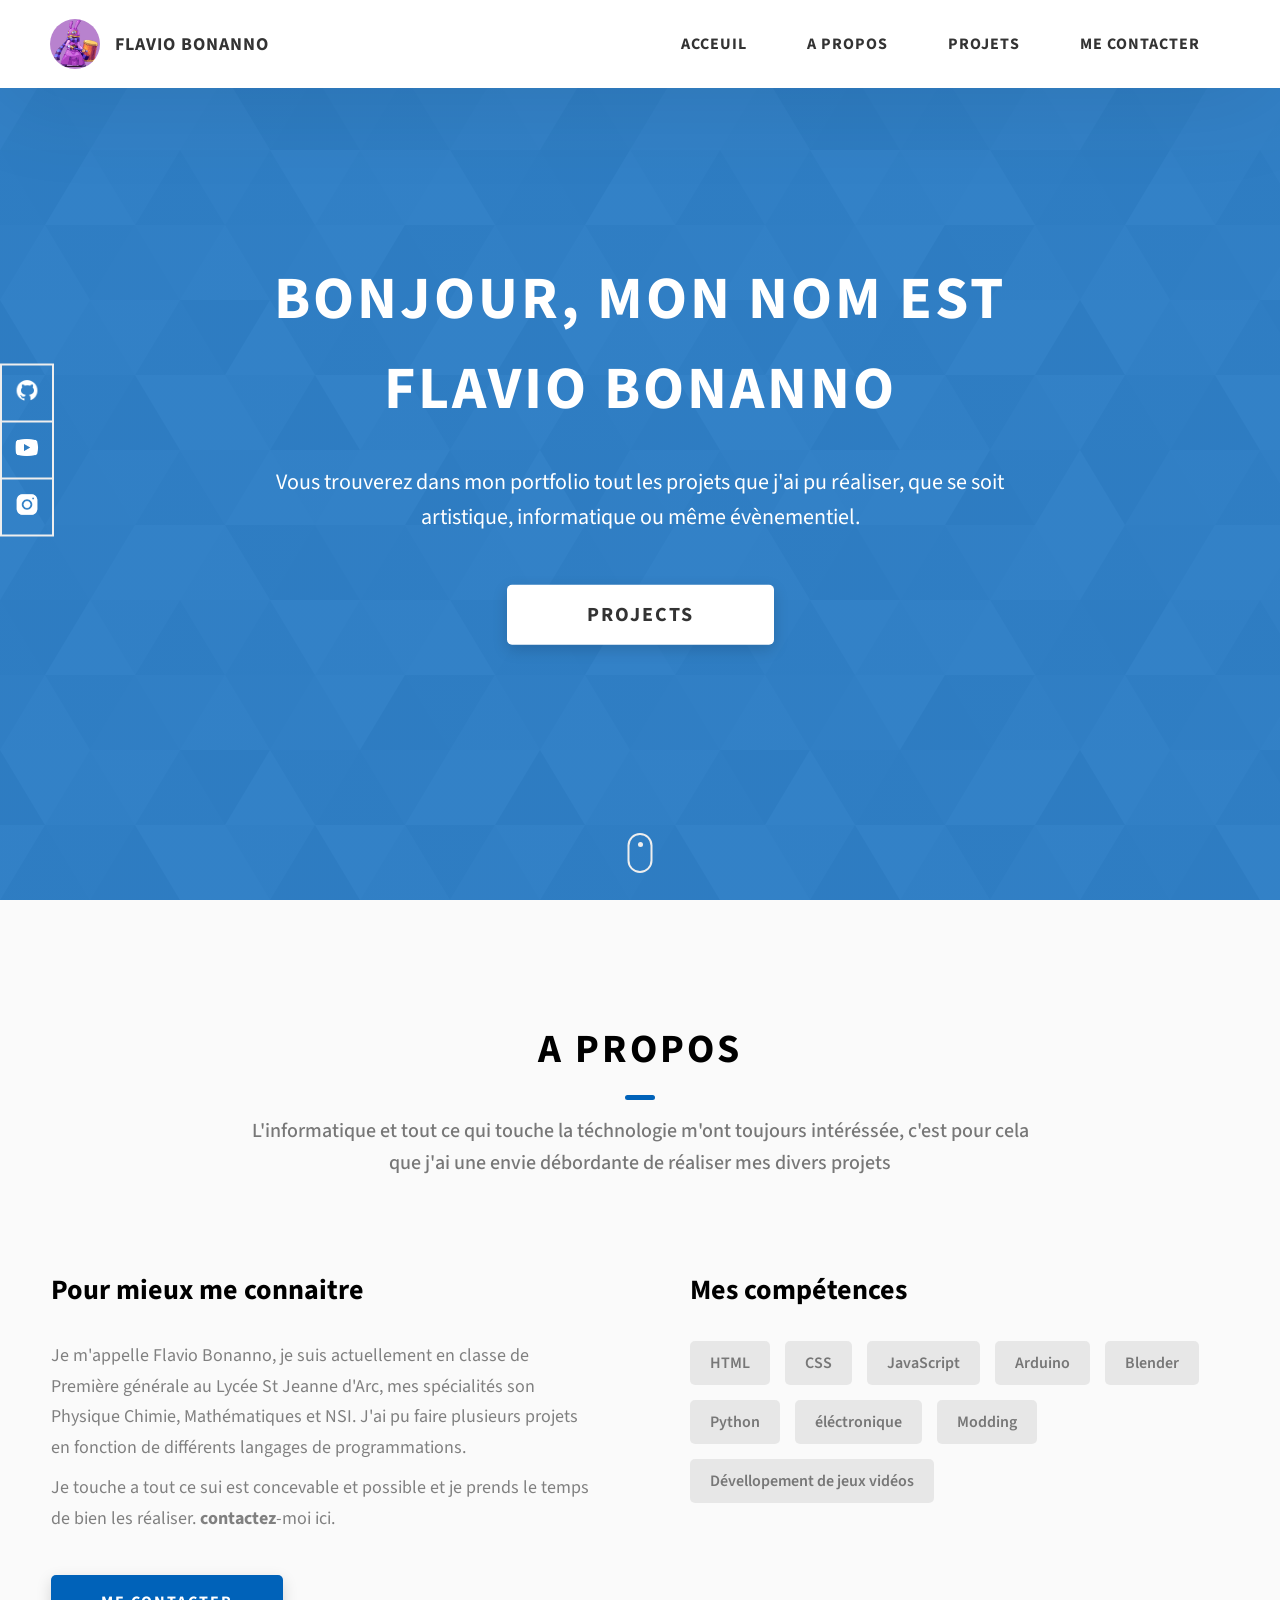
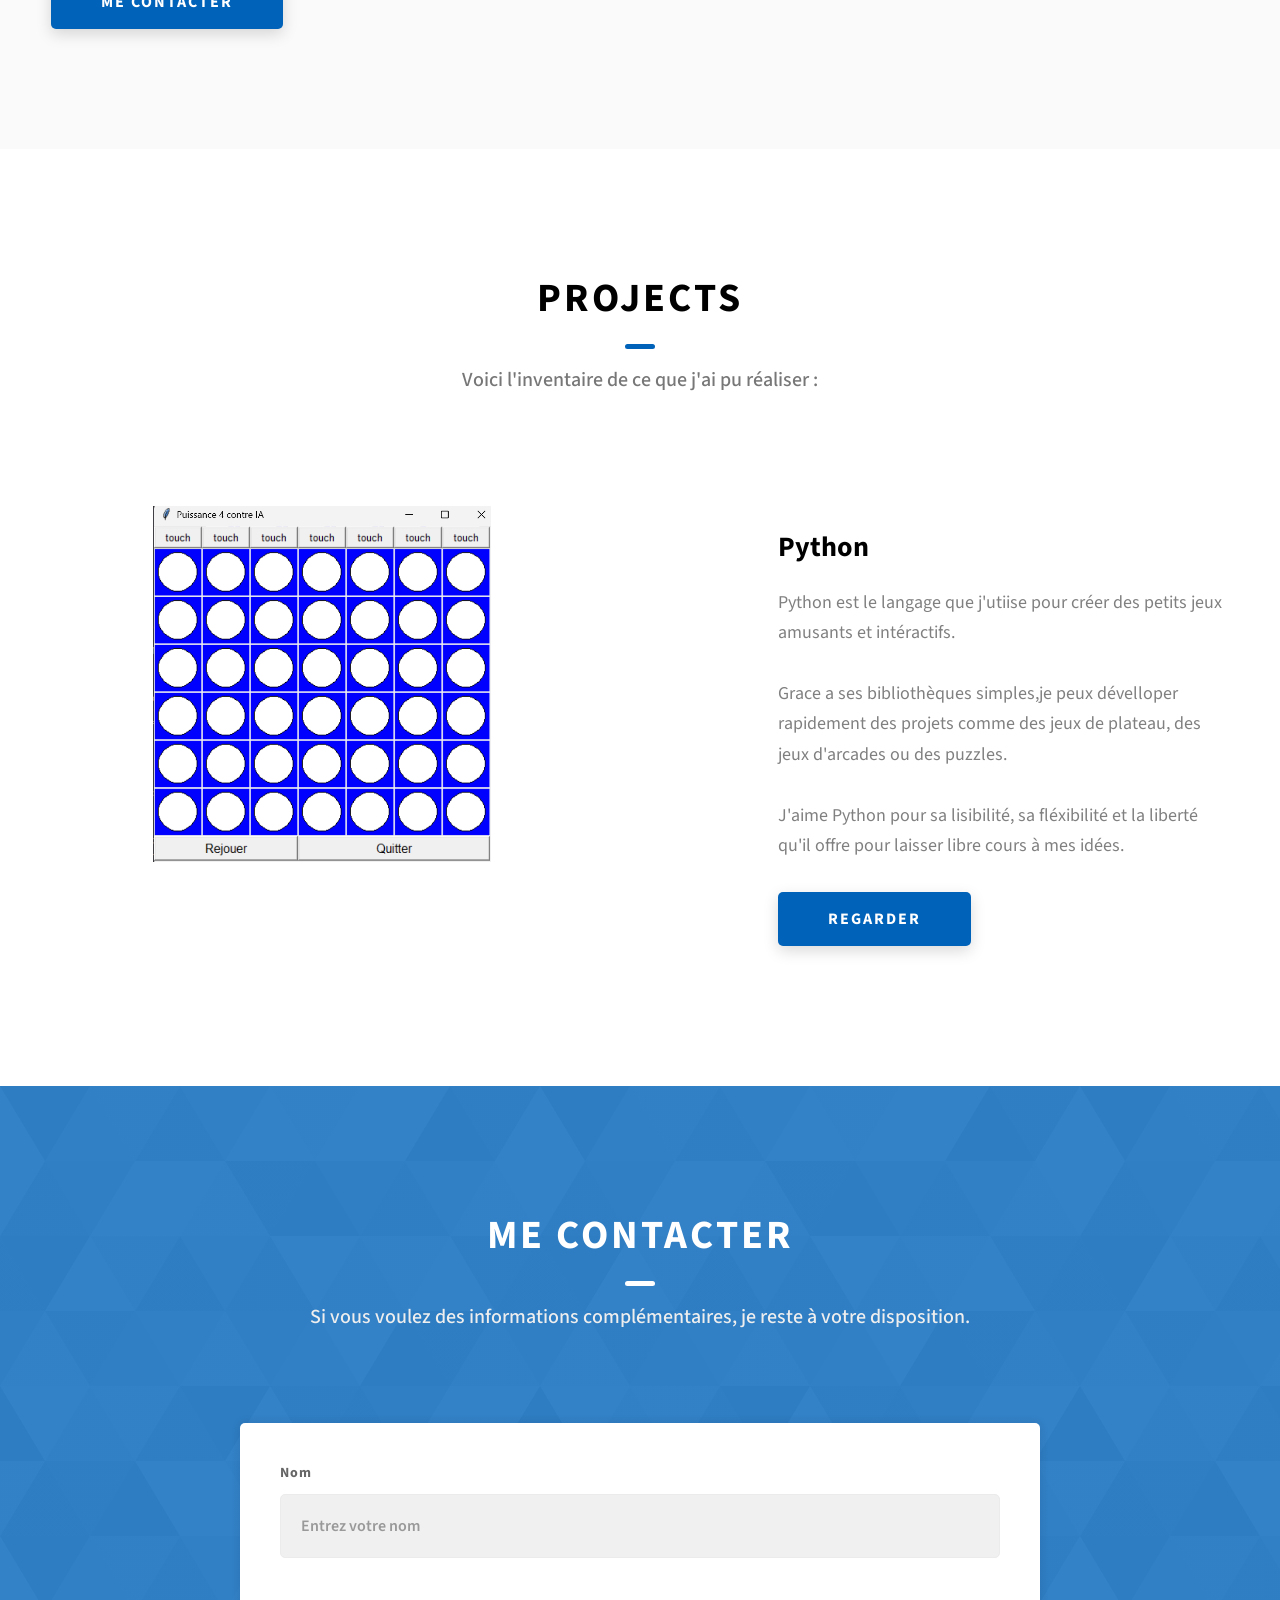
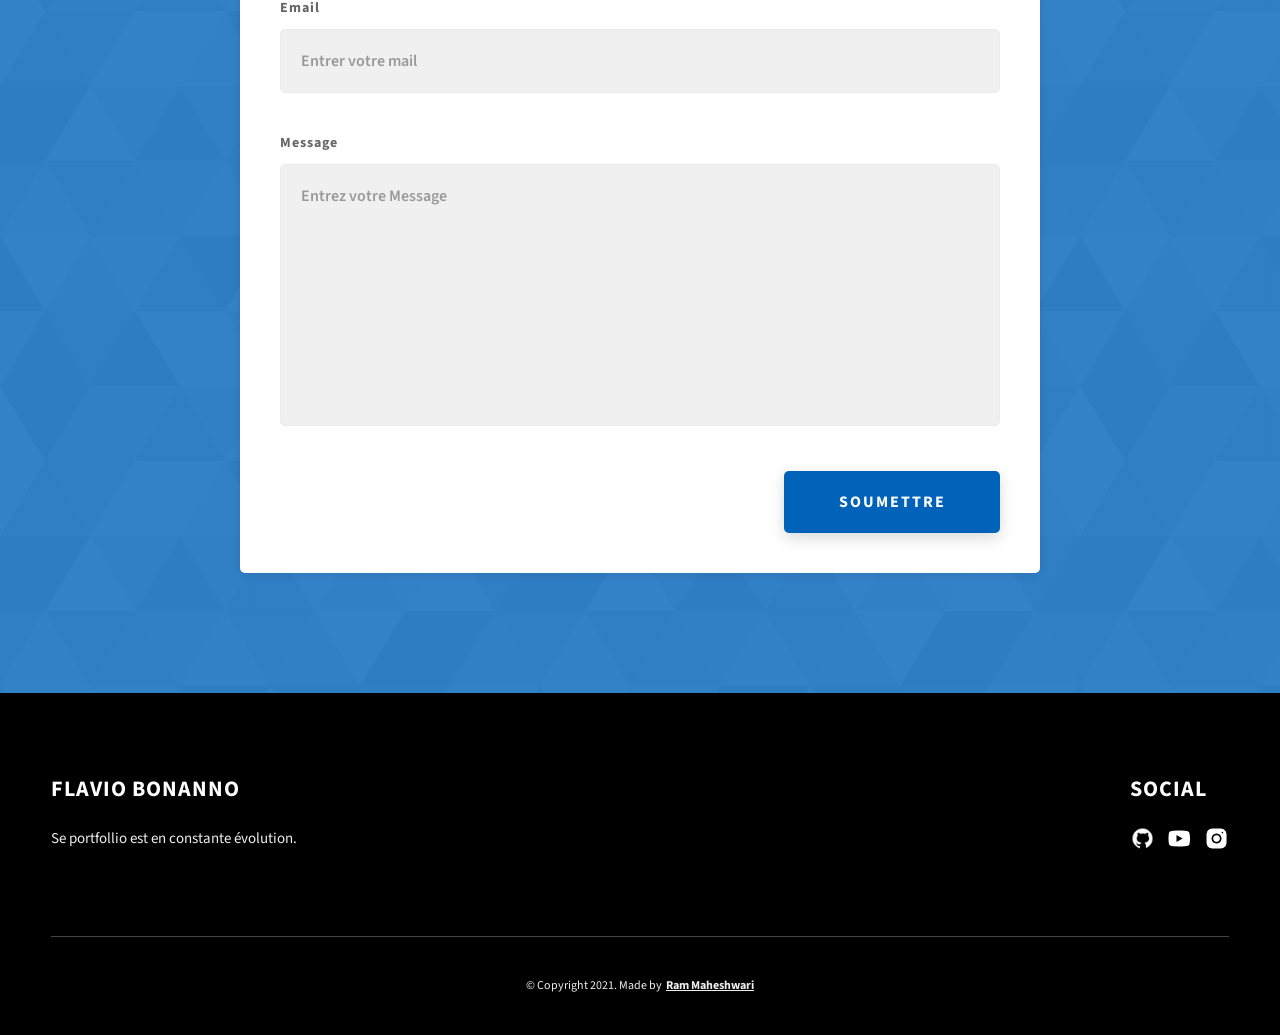
<file: index.html>
<!DOCTYPE html>
<html lang="en">
  <head>
    <meta charset="UTF-8" />
    <meta name="viewport" content="width=device-width, initial-scale=1.0" />
    <meta http-equiv="X-UA-Compatible" content="ie=edge" />
    <title>Portfolio FB</title>
    <meta name="description" content="Portfolio Template for Developer" />

    <link rel="stylesheet" href="css/style.css" />

    <link rel="preconnect" href="https://fonts.googleapis.com" />
    <link rel="preconnect" href="https://fonts.gstatic.com" crossorigin />
    <link
      href="https://fonts.googleapis.com/css2?family=Source+Sans+Pro:wght@400;600;700;900&display=swap"
      rel="stylesheet"
    />
  </head>
  <body>
    <header class="header">
      <div class="header__content">
        <div class="header__logo-container">
          <div class="header__logo-img-cont">
            <img
              src="./assets/png/john-doe.jpg"
              alt="Ram Maheshwari Logo Image"
              class="header__logo-img"
            />
          </div>
          <span class="header__logo-sub">Flavio Bonanno</span>
        </div>
        <div class="header__main">
          <ul class="header__links">
            <li class="header__link-wrapper">
              <a href="./index.html" class="header__link"> Acceuil </a>
            </li>
            <li class="header__link-wrapper">
              <a href="./index.html#about" class="header__link">A propos </a>
            </li>
            <li class="header__link-wrapper">
              <a href="./index.html#projects" class="header__link">
                projets
              </a>
            </li>
            <li class="header__link-wrapper">
              <a href="./index.html#contact" class="header__link"> Me contacter </a>
            </li>
          </ul>
          <div class="header__main-ham-menu-cont">
            <img
              src="./assets/svg/ham-menu.svg"
              alt="hamburger menu"
              class="header__main-ham-menu"
            />
            <img
              src="./assets/svg/ham-menu-close.svg"
              alt="hamburger menu close"
              class="header__main-ham-menu-close d-none"
            />
          </div>
        </div>
      </div>
      <div class="header__sm-menu">
        <div class="header__sm-menu-content">
          <ul class="header__sm-menu-links">
            <li class="header__sm-menu-link">
              <a href="./index.html"> Acceuil </a>
            </li>

            <li class="header__sm-menu-link">
              <a href="./index.html#about"> A propos </a>
            </li>

            <li class="header__sm-menu-link">
              <a href="./index.html#projects"> Projets </a>
            </li>

            <li class="header__sm-menu-link">
              <a href="./index.html#contact"> Me contacter </a>
            </li>
          </ul>
        </div>
      </div>
    </header>
    <section class="home-hero">
      <div class="home-hero__content">
        <h1 class="heading-primary">Bonjour, Mon nom est Flavio Bonanno</h1>
        <div class="home-hero__info">
          <p class="text-primary">
            Vous trouverez dans mon portfolio tout les projets que j'ai pu réaliser, 
			que se soit artistique, informatique ou même évènementiel.
          </p>
        </div>
        <div class="home-hero__cta">
          <a href="./index.html#projects" class="btn btn--bg">Projects</a>
        </div>
      </div>
      <div class="home-hero__socials">
        <div class="home-hero__social">
          <a href="https://github.com/bonannoflavio3-wq" class="home-hero__social-icon-link" target="_blank">
            <img
              src="./assets/png/github-ico.png"
              alt="icon"
              class="home-hero__social-icon"
            />
          </a>
        </div>
        
        <div class="home-hero__social">
          <a href="https://www.youtube.com/@Fayordam" class="home-hero__social-icon-link" target="_blank">
            <img
              src="./assets/png/yt-ico.png"
              alt="icon"
              class="home-hero__social-icon"
            />
          </a>
        </div>
        <div class="home-hero__social">
          <a
            href="https://www.instagram.com/fayordam/"
            class="home-hero__social-icon-link home-hero__social-icon-link--bd-none"
			target="_blank"
          >
            <img
              src="./assets/png/insta-ico.png"
              alt="icon"
              class="home-hero__social-icon"
            />
          </a>
        </div>
      </div>
      <div class="home-hero__mouse-scroll-cont">
        <div class="mouse"></div>
      </div>
    </section>
    <section id="about" class="about sec-pad">
      <div class="main-container">
        <h2 class="heading heading-sec heading-sec__mb-med">
          <span class="heading-sec__main">A propos</span>
          <span class="heading-sec__sub">
            L'informatique et tout ce qui touche la téchnologie m'ont 
            toujours intéréssée, c'est pour cela que j'ai une envie débordante de 
            réaliser mes divers projets 
          </span>
        </h2>
        <div class="about__content">
          <div class="about__content-main">
            <h3 class="about__content-title">Pour mieux me connaitre</h3>
            <div class="about__content-details">
              <p class="about__content-details-para">
                Je m'appelle Flavio Bonanno, je suis actuellement en classe de 
				Première générale au Lycée St Jeanne d'Arc,
				mes spécialités son Physique Chimie, Mathématiques et NSI. 
				J'ai pu faire plusieurs projets en fonction de différents langages de programmations. 
              </p>
              <p class="about__content-details-para">
                Je touche a tout ce sui est concevable et possible et 
				je prends le temps de bien les réaliser.
                <strong>contactez</strong>-moi ici.
              </p>
            </div>
            <a href="./index.html#contact" class="btn btn--med btn--theme dynamicBgClr"
              >Me contacter</a
            >
          </div>
          <div class="about__content-skills">
            <h3 class="about__content-title">Mes compétences</h3>
            <div class="skills">
              <div class="skills__skill">HTML</div>
              <div class="skills__skill">CSS</div>
              <div class="skills__skill">JavaScript</div>
              <div class="skills__skill">Arduino</div>
              <div class="skills__skill">Blender</div>
              <div class="skills__skill">Python</div>
              <div class="skills__skill">éléctronique</div>
              <div class="skills__skill">Modding</div>
              <div class="skills__skill">Dévellopement de jeux vidéos</div>
            </div>
          </div>
        </div>
      </div>
    </section>
    <section id="projects" class="projects sec-pad">
      <div class="main-container">
        <h2 class="heading heading-sec heading-sec__mb-bg">
          <span class="heading-sec__main">Projects</span>
          <span class="heading-sec__sub">
            Voici l'inventaire de ce que j'ai pu réaliser :
          </span>
        </h2>

        <div class="projects__content">
          <div class="projects__row">
            <div class="projects__row-img-cont">
              <img
                src="./assets/png/Morpion.png"
                alt="Software Screenshot"
                class="projects__row-img"
                loading="lazy"
              />
            </div>
            <div class="projects__row-content">
              <h3 class="projects__row-content-title">Python</h3>
              <p class="projects__row-content-desc">
                Python est le langage que j'utiise pour créer 
				des petits jeux amusants et intéractifs.
			  </p>
			  <p class="projects__row-content-desc">

				Grace a ses bibliothèques simples,je peux dévelloper rapidement 
				des projets comme des jeux de plateau, des jeux d'arcades ou des puzzles.
			  </p>
			  <p class="projects__row-content-desc">
				J'aime Python pour sa lisibilité, 
				sa fléxibilité et la liberté qu'il offre pour laisser libre cours à mes idées.
              </p>
              <a
                href="./project-1.html"
                class="btn btn--med btn--theme dynamicBgClr"
                target="_blank"
                >Regarder</a
              >
            </div>
          </div>
          <!--<div class="projects__row">
            <div class="projects__row-img-cont">
              <img
                src="./assets/png/V22.png"
                alt="Software Screenshot"
                class="projects__row-img"
                loading="lazy"
              />
            </div>
            <div class="projects__row-content">
              <h3 class="projects__row-content-title">Blender</h3>
              <p class="projects__row-content-desc">
                Blender est un logiciel 3D que j'utilise pour donner 
				vie a mes idées et créer des univers immesrsifs
				
				Avec Blender, je modélise anime et rends des scenes en 3D,
				que se soit pour des jeux, des vidéos ou des projets personnels.
				
				C'est un outil complet, gratuit et puissant qui me permet 
				d'explorer toute ma créativité.
				
              </p>
              <a
                href="./project-2.html"
                class="btn btn--med btn--theme dynamicBgClr"
                target="_blank"
                >Regarder</a
              >
            </div>
          </div>
          <div class="projects__row">
            <div class="projects__row-img-cont">
              <img
                src="./assets/png/NSI.png"
                alt="Software Screenshot"
                class="projects__row-img"
                loading="lazy"
              />
            </div>
            <div class="projects__row-content">
              <h3 class="projects__row-content-title">HTML,CSS,JavaScript</h3>
              <p class="projects__row-content-desc">
                J'utilise HTML,CSS et Javascript pour créer des sites web 
				modernes, responsives et interactifs.
				
				HTML stucture le contenu, CSS gère le design et la mise en page 
				, et JavaScript ajoute du dynamisme et des interactions.
				
				Ces technologies me permettent de donner vie à mes idées et de proposer 
				des experiences utilisateur fluides et agréables.
              </p>
              <a
                href="./project-3.html"
                class="btn btn--med btn--theme dynamicBgClr"
                target="_blank"
                >Regarder</a
              >
            </div>
          </div>
		  <div class="projects__row">
            <div class="projects__row-img-cont">
              <img
                src="./assets/png/I2C.jpg"
                alt="Software Screenshot"
                class="projects__row-img"
                loading="lazy"
              />
            </div>
            <div class="projects__row-content">
              <h3 class="projects__row-content-title">Projets Arduino</h3>
              <p class="projects__row-content-desc">
                Arduino est sans doute mon software de coeur, en effet la téchnologie de notre boitier numérique est
                enfin liée à nos appareils informatiques du quotidien, ce qui le rend unique et très sympa à utiliser.
              </p>
              <a
                href="./project-4.html"
                class="btn btn--med btn--theme dynamicBgClr"
                target="_blank"
                >Regarder</a
              >
            </div>
          </div>
		  <div class="projects__row">
            <div class="projects__row-img-cont">
              <img
                src="./assets/png/Trophées.png"
                alt="Software Screenshot"
                class="projects__row-img"
                loading="lazy"
              />
            </div>
            <div class="projects__row-content">
              <h3 class="projects__row-content-title">Programmation de Jeux-vidéos</h3>
              <p class="projects__row-content-desc">
                Le jeux-vidéo m'ayant suivit durant toute mon enfance, bien entendu que ca puisse m'inciter
                à incaarner un dévellopeur de jeux-vidéo.
              </p>
              <a
                href="./project-4.html"
                class="btn btn--med btn--theme dynamicBgClr"
                target="_blank"
                >Regarder</a
              >
            </div>
          </div>-->
        </div>
      </div>
    </section>
    <section id="contact" class="contact sec-pad dynamicBg">
      <div class="main-container">
        <h2 class="heading heading-sec heading-sec__mb-med">
          <span class="heading-sec__main heading-sec__main--lt">Me contacter</span>
          <span class="heading-sec__sub heading-sec__sub--lt">
            Si vous voulez des informations complémentaires, je reste à votre disposition.
          </span>
        </h2>
        <div class="contact__form-container">
          <form action="https://formspree.io/f/meewobje" class="contact__form" method="post">
            <div class="contact__form-field">
              <label class="contact__form-label" for="name">Nom</label>
              <input
                required
                placeholder="Entrez votre nom"
                type="text"
                class="contact__form-input"
                name="name"
                id="name"
              />
            </div>
            <div class="contact__form-field">
              <label class="contact__form-label" for="email">Email</label>
              <input
                required
                placeholder="Entrer votre mail"
                type="text"
                class="contact__form-input"
                name="email"
                id="email"
              />
            </div>
            <div class="contact__form-field">
              <label class="contact__form-label" for="message">Message</label>
              <textarea
                required
                cols="30"
                rows="10"
                class="contact__form-input"
                placeholder="Entrez votre Message"
                name="message"
                id="message"
              ></textarea>
            </div>
            <button type="submit" class="btn btn--theme contact__btn">
              Soumettre
            </button>
          </form>
        </div>
      </div>
    </section>
    <footer class="main-footer">
      <div class="main-container">
        <div class="main-footer__upper">
          <div class="main-footer__row main-footer__row-1">
            <h2 class="heading heading-sm main-footer__heading-sm">
              <span>Social</span>
            </h2>
            <div class="main-footer__social-cont">
              <a target="_blank" rel="noreferrer" href="https://github.com/bonannoflavio3-wq" target="_blank">
                <img
                  class="main-footer__icon"
                  src="./assets/png/github-ico.png"
                  alt="icon"
                />
              </a>
              <a target="_blank" rel="noreferrer" href="https://www.youtube.com/@Flav_divers" target="_blank">
                <img
                  class="main-footer__icon"
                  src="./assets/png/yt-ico.png"
                  alt="icon"
                />
              </a>
              <a target="_blank" rel="noreferrer" href="https://www.instagram.com/flav_divers/" target="_blank">
                <img
                  class="main-footer__icon main-footer__icon--mr-none"
                  src="./assets/png/insta-ico.png"
                  alt="icon"
                />
              </a>
            </div>
          </div>
          <div class="main-footer__row main-footer__row-2">
            <h4 class="heading heading-sm text-lt">Flavio Bonanno</h4>
            <p class="main-footer__short-desc">
              Se portfollio est en constante évolution.
            </p>
          </div>
        </div>

        <!-- If you give me some credit or shoutout here by linking to my website, then it will be a big thing for me and will help me a lot :) -->
        <div class="main-footer__lower">
          &copy; Copyright 2021. Made by
          <a rel="noreferrer" target="_blank" href="https://rammaheshwari.com"
            >Ram Maheshwari</a
          >
        </div>
      </div>
    </footer>

    <script src="./index.js"></script>
  </body>
</html>
</file>
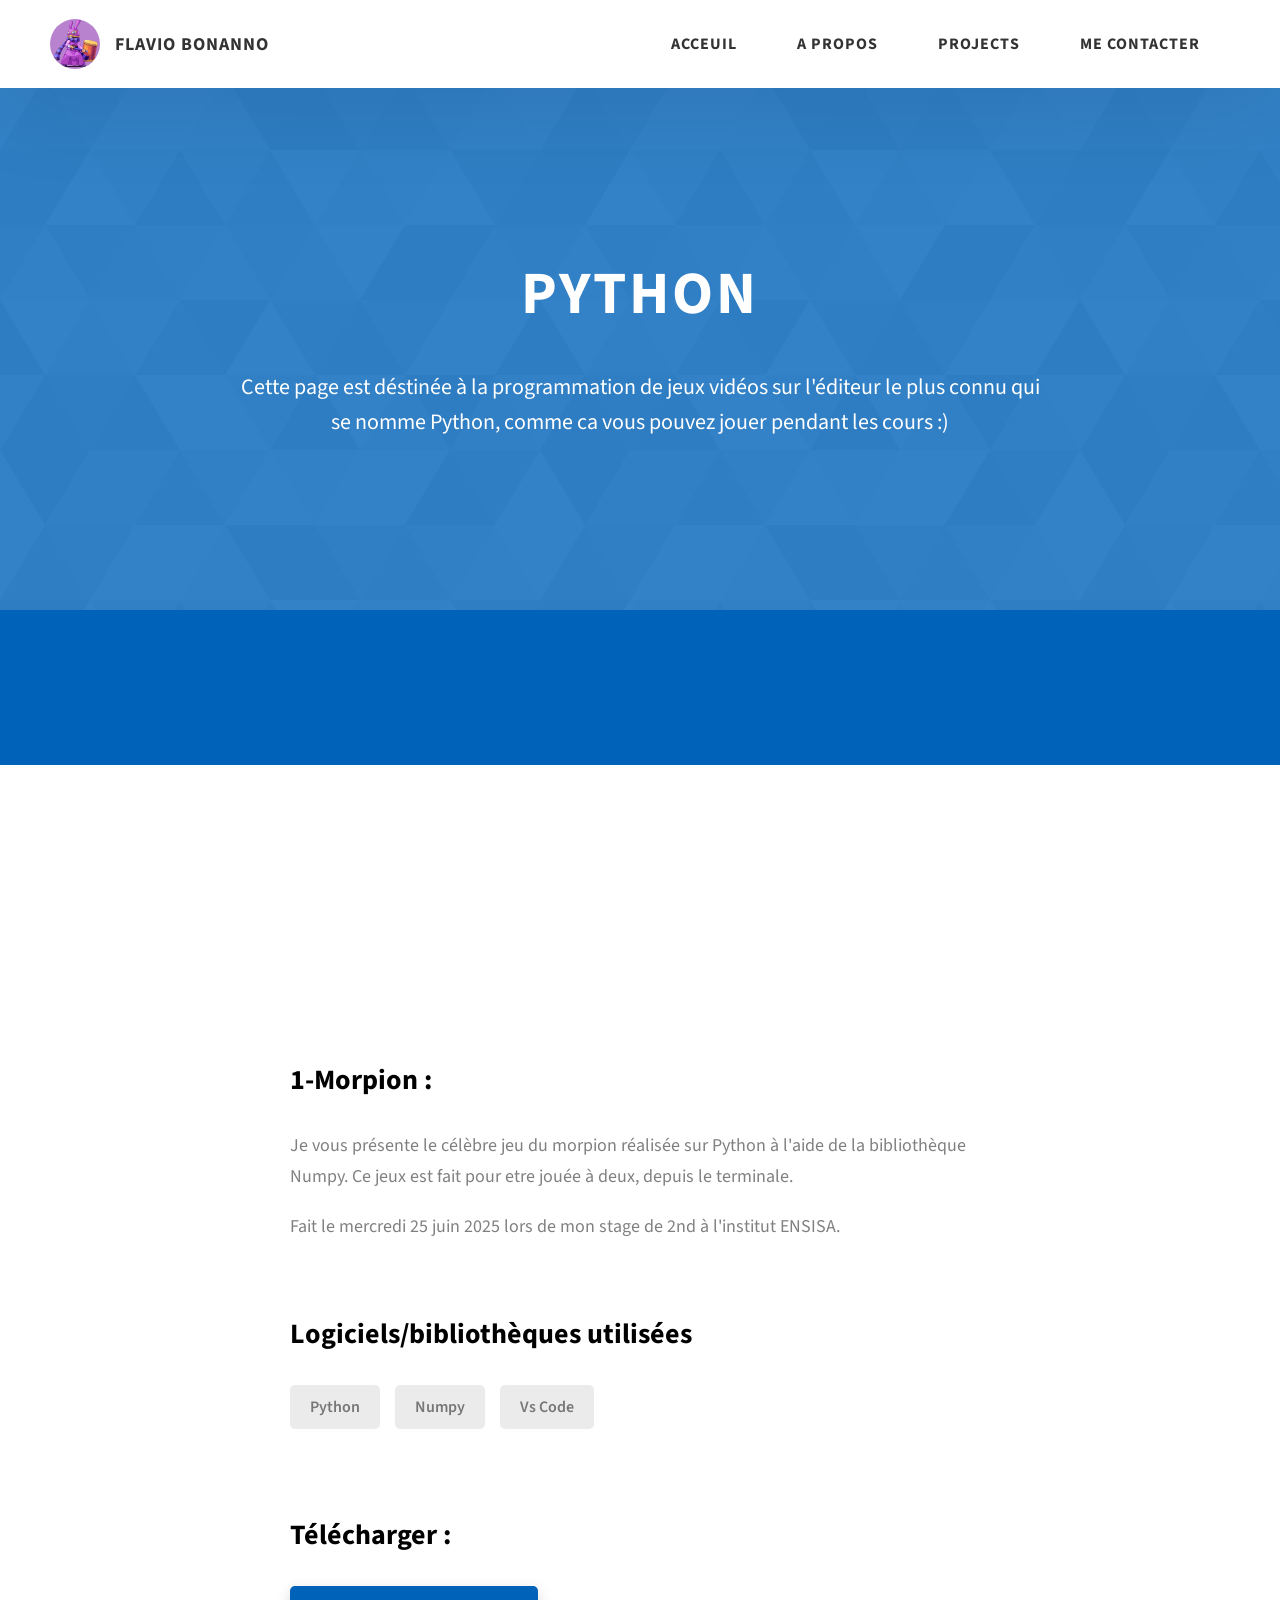
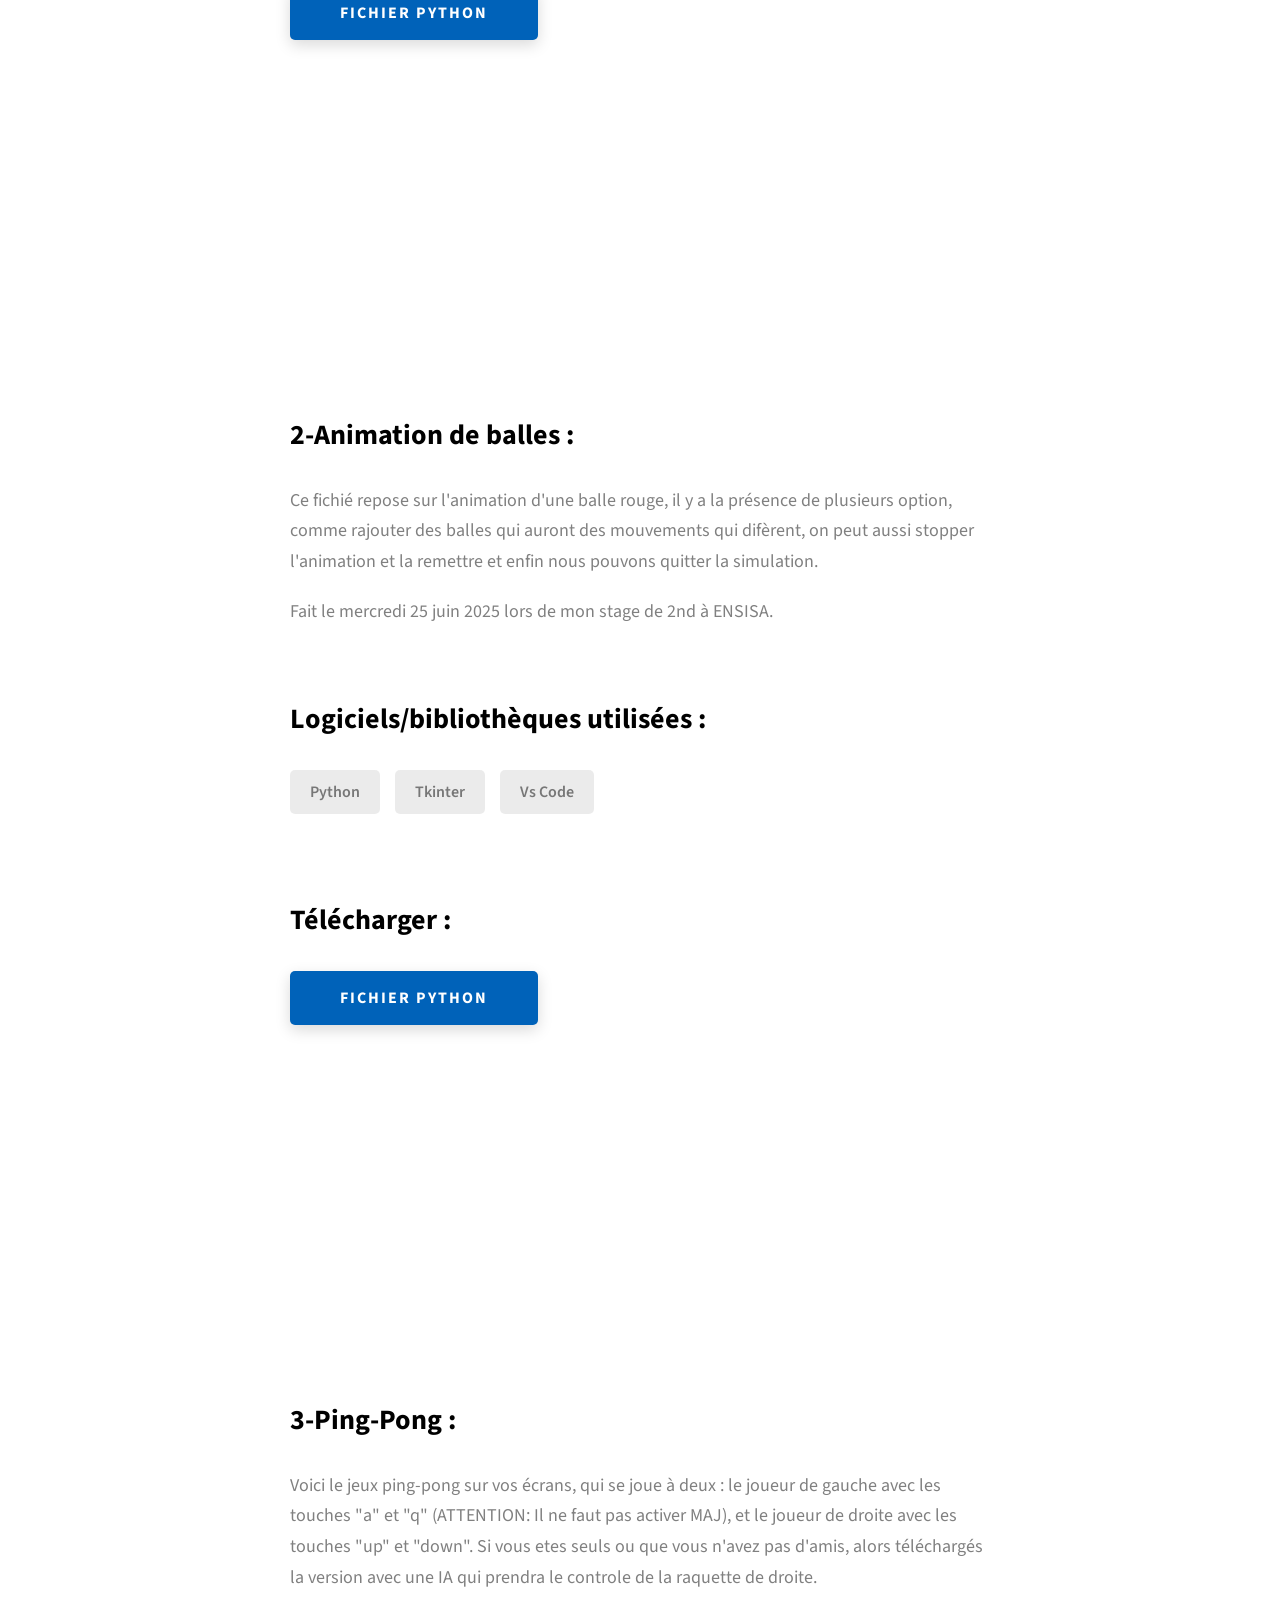
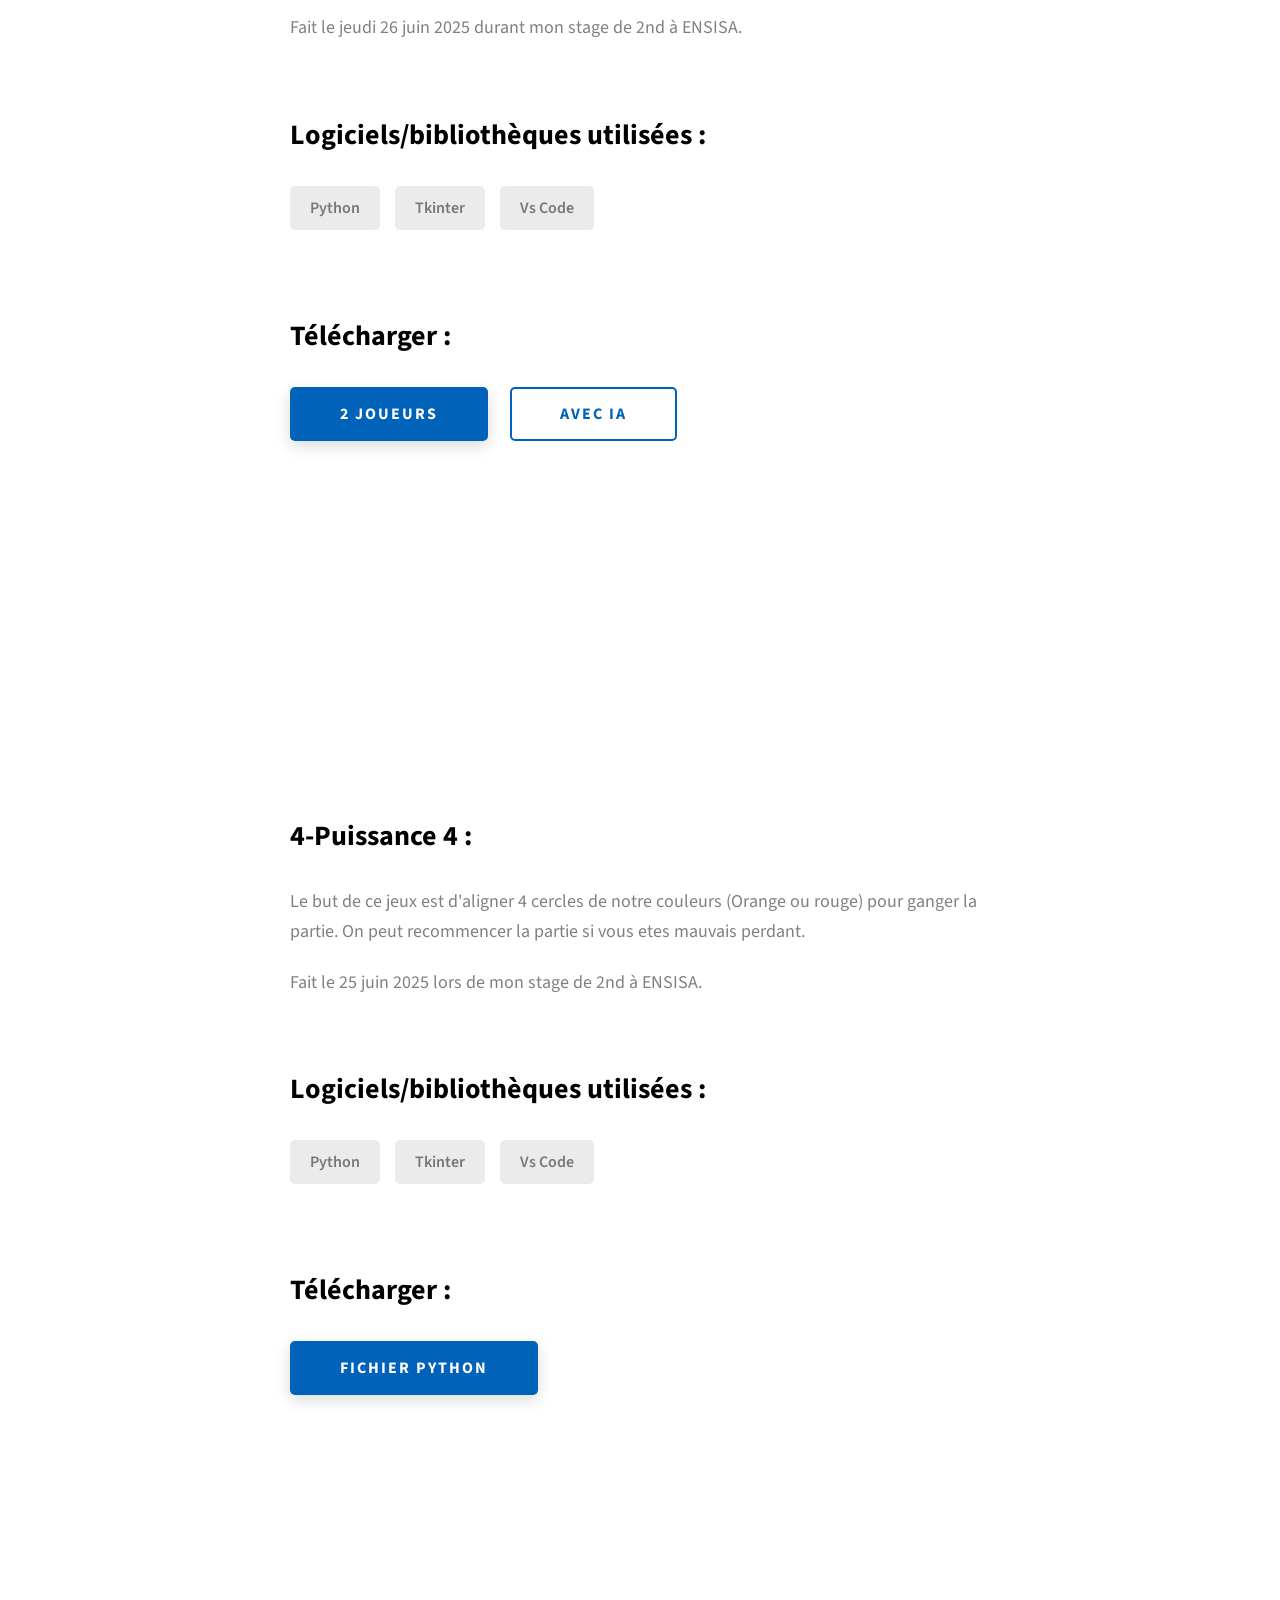
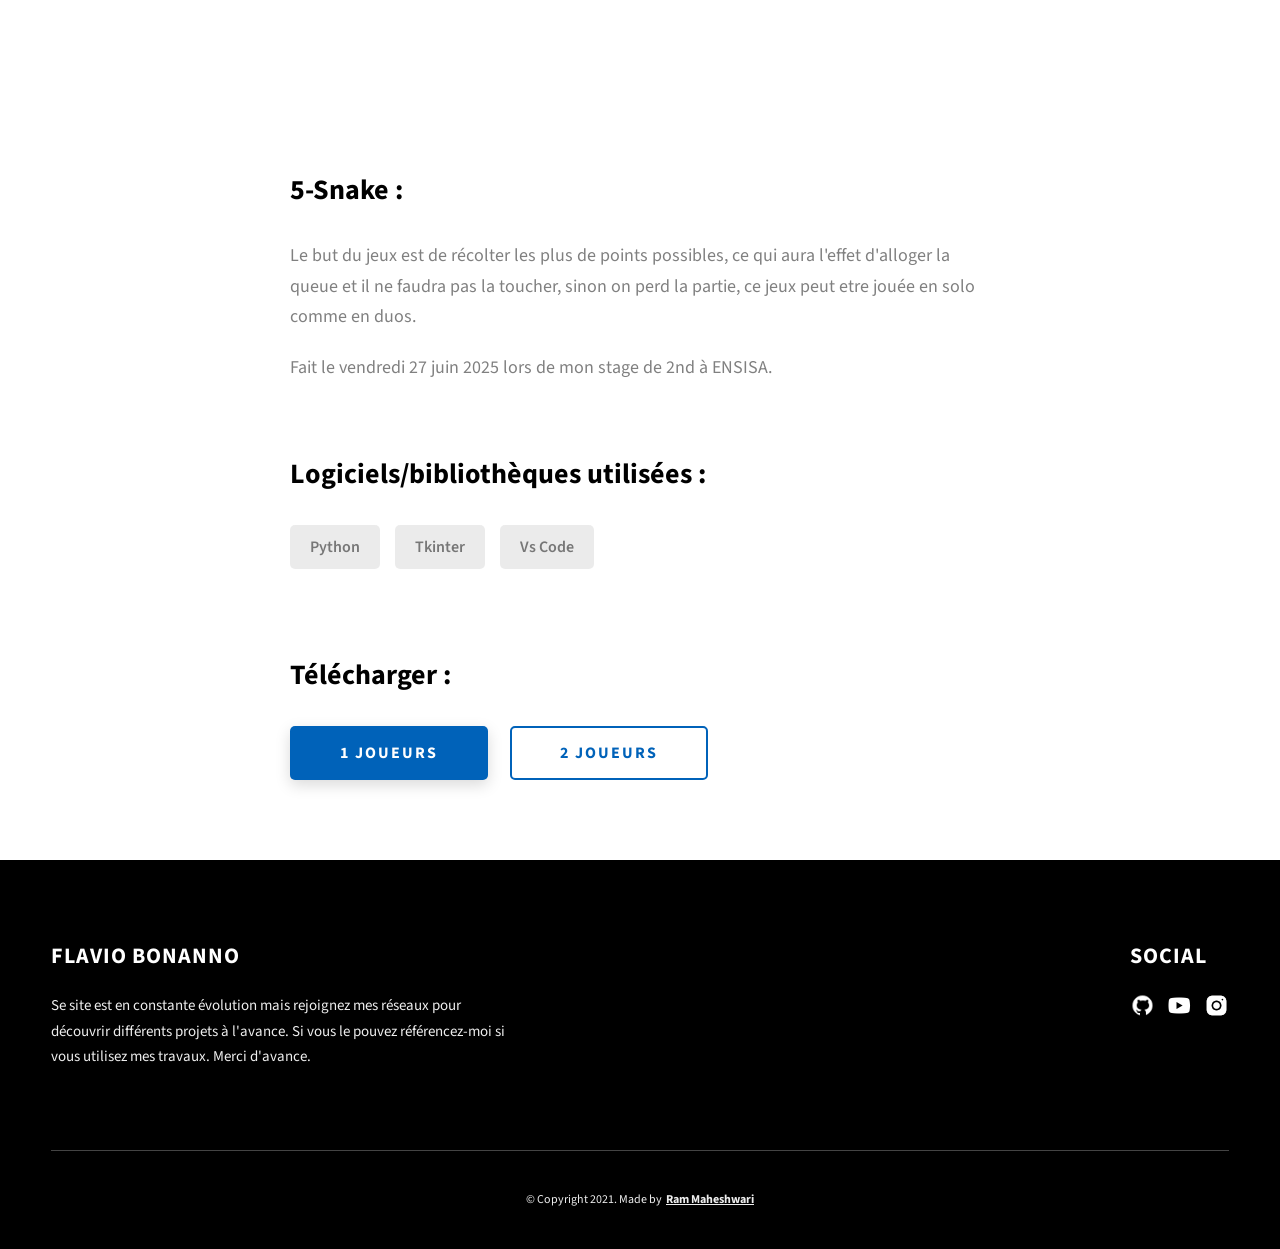
<file: project-1.html>
<!DOCTYPE html>
<html lang="en">
  <head>
    <meta charset="UTF-8" />
    <meta name="viewport" content="width=device-width, initial-scale=1.0" />
    <meta http-equiv="X-UA-Compatible" content="ie=edge" />
    <title>Flavio_B_Python</title>
    <meta name="description" content="Case study page of Project" />

    <link rel="stylesheet" href="css/style.css" />

    <link rel="preconnect" href="https://fonts.googleapis.com" />
    <link rel="preconnect" href="https://fonts.gstatic.com" crossorigin />
    <link
      href="https://fonts.googleapis.com/css2?family=Source+Sans+Pro:wght@400;600;700;900&display=swap"
      rel="stylesheet"
    />
  </head>
  <body>
    <header class="header">
      <div class="header__content">
        <div class="header__logo-container">
          <div class="header__logo-img-cont">
            <img
              src="./assets/png/john-doe.jpg"
              alt="Ram Maheshwari Logo Image"
              class="header__logo-img"
            />
          </div>
          <span class="header__logo-sub">Flavio Bonanno</span>
        </div>
        <div class="header__main">
          <ul class="header__links">
            <li class="header__link-wrapper">
              <a href="./index.html" class="header__link"> Acceuil </a>
            </li>
            <li class="header__link-wrapper">
              <a href="./index.html#about" class="header__link">A propos </a>
            </li>
            <li class="header__link-wrapper">
              <a href="./index.html#projects" class="header__link">
                Projects
              </a>
            </li>
            <li class="header__link-wrapper">
              <a href="./index.html#contact" class="header__link"> Me contacter </a>
            </li>
          </ul>
          <div class="header__main-ham-menu-cont">
            <img
              src="./assets/svg/ham-menu.svg"
              alt="hamburger menu"
              class="header__main-ham-menu"
            />
            <img
              src="./assets/svg/ham-menu-close.svg"
              alt="hamburger menu close"
              class="header__main-ham-menu-close d-none"
            />
          </div>
        </div>
      </div>
      <div class="header__sm-menu">
        <div class="header__sm-menu-content">
          <ul class="header__sm-menu-links">
            <li class="header__sm-menu-link">
              <a href="./index.html"> Acceuil </a>
            </li>

            <li class="header__sm-menu-link">
              <a href="./index.html#about"> A propos </a>
            </li>

            <li class="header__sm-menu-link">
              <a href="./index.html#projects"> Mes projets </a>
            </li>

            <li class="header__sm-menu-link">
              <a href="./index.html#contact"> Me contacter </a>
            </li>
          </ul>
        </div>
      </div>
    </header>
    <section class="project-cs-hero">
      <div class="project-cs-hero__content">
        <h1 class="heading-primary">Python </h1>
        <div class="project-cs-hero__info">
          <p class="text-primary">
            Cette page est déstinée à la programmation de jeux vidéos sur l'éditeur le plus connu qui se nomme Python,
            comme ca vous pouvez jouer pendant les cours :)
          </p>
        </div>
      </div>
    </section>
    <section class="project-details">
      <div class="carousel">
          <div class="group">
            <a href="./project-1.html#pr1" > 
              <video class="card" autoplay loop muted> <source src="./assets/vidéo/Enregistrement de l'écran 2026-06-02 190320.mp4" type="video/mp4"> </video>
            </a>
            <a href="./project-1.html#pr2" > 
              <video class="card" autoplay loop muted> <source src="./assets/vidéo/Enregistrement de l'écran 2026-06-02 132300.mp4" type="video/mp4"> </video>
            </a>
            <a href="./project-1.html#pr4" > 
              <video class="card" autoplay loop muted> <source src="./assets/vidéo/Enregistrement de l'écran 2026-06-02 132503.mp4" type="video/mp4"> </video>
            </a>
            <a href="./project-1.html#pr3" > 
              <video class="card" autoplay loop muted> <source src="./assets/vidéo/Enregistrement de l'écran 2026-06-02 132906.mp4" type="video/mp4"> </video>
            </a>
            <a href="./project-1.html#pr5" > 
              <video class="card" autoplay loop muted> <source src="./assets/vidéo/Enregistrement de l'écran 2026-06-02 133108.mp4" type="video/mp4"> </video>
            </a>
          </div>
          <div aria-hidden  class="group">
            <a href="./project-1.html#pr1" > 
              <video class="card" autoplay loop muted> <source src="./assets/vidéo/Enregistrement de l'écran 2026-06-02 190320.mp4" type="video/mp4"> </video>
            </a>
            <a href="./project-1.html#pr2" > 
              <video class="card" autoplay loop muted> <source src="./assets/vidéo/Enregistrement de l'écran 2026-06-02 132300.mp4" type="video/mp4"> </video>
            </a>
            <a href="./project-1.html#pr4" > 
              <video class="card" autoplay loop muted> <source src="./assets/vidéo/Enregistrement de l'écran 2026-06-02 132503.mp4" type="video/mp4"> </video>
            </a>
            <a href="./project-1.html#pr3" > 
              <video class="card" autoplay loop muted> <source src="./assets/vidéo/Enregistrement de l'écran 2026-06-02 132906.mp4" type="video/mp4"> </video>
            </a>
            <a href="./project-1.html#pr5" > 
              <video class="card" autoplay loop muted> <source src="./assets/vidéo/Enregistrement de l'écran 2026-06-02 133108.mp4" type="video/mp4"> </video>
            </a>
          </div>
      </div>
      <div class="main-container">
        <div class="project-details__content">
          <div class="project-details__showcase-img-cont">
            <video 
              class="project-details__showcase-img" 
              autoplay loop muted
              id="pr1"> 
              <source src="./assets/vidéo/Enregistrement de l'écran 2026-06-02 190320.mp4" type="video/mp4"> 
            </video>
          </div>
          <div class="project-details__content-main">
            <div class="project-details__desc">
              <h3 class="project-details__content-title">1-Morpion :</h3>
              <p class="project-details__desc-para">
                Je vous présente le célèbre jeu du morpion réalisée sur Python à l'aide de la 
                bibliothèque Numpy. Ce jeux est fait pour etre jouée à deux, depuis le terminale.
              </p>
              <p class="project-details__desc-para">
                Fait le mercredi 25 juin 2025 lors de mon stage de 2nd à l'institut ENSISA.
              </p>
            </div>
            <div class="project-details__tools-used">
              <h3 class="project-details__content-title">Logiciels/bibliothèques utilisées </h3>
              <div class="skills">
                <div class="skills__skill">Python</div>
                <div class="skills__skill">Numpy</div>
                <div class="skills__skill">Vs Code</div>
              </div>
            </div>
            <div class="project-details__links">
              <h3 class="project-details__content-title">Télécharger : </h3>
              <a
                href="./assets/Portfollio Github Docs/Python pour Github/TP1-6/TP1_Morpion.py" download="1_Morpion"
                class="btn btn--med btn--theme project-details__links-btn"
                target="_blank"
                >Fichier Python</a
              >
            </div>
          </div>
        </div>
      </div>
    </section>
    <section class="project-details">
      <div class="main-container">
        <div class="project-details__content">
          <div class="project-details__showcase-img-cont">
            <video 
              class="project-details__showcase-img" 
              autoplay loop muted
              id="pr2"> 
              <source src="./assets/vidéo/Enregistrement de l'écran 2026-06-02 132300.mp4" type="video/mp4"> 
            </video>
          </div>
          <div class="project-details__content-main">
            <div class="project-details__desc">
              <h3 class="project-details__content-title">2-Animation de balles :</h3>
              <p class="project-details__desc-para">
                Ce fichié repose sur l'animation d'une balle rouge, il y a la présence de plusieurs option,
                comme rajouter des balles qui auront des mouvements qui difèrent, on peut aussi stopper l'animation
                et la remettre et enfin nous pouvons quitter la simulation.
              </p>
              <p class="project-details__desc-para">
                Fait le mercredi 25 juin 2025 lors de mon stage de 2nd à ENSISA.
              </p>
            </div>
            <div class="project-details__tools-used">
              <h3 class="project-details__content-title">Logiciels/bibliothèques utilisées :</h3>
              <div class="skills">
                <div class="skills__skill">Python</div>
                <div class="skills__skill">Tkinter</div>
                <div class="skills__skill">Vs Code</div>
              </div>
            </div>
            <div class="project-details__links">
              <h3 class="project-details__content-title">Télécharger :</h3>
              <a
                href="./assets/Portfollio Github Docs/Python pour Github/TP1-6/TP2_Animation de balles.py" download="2-Animation de balles"
                class="btn btn--med btn--theme project-details__links-btn"
                target="_blank"
                >Fichier Python</a
              >
            </div>
          </div>
        </div>
      </div>
    </section>
    <section class="project-details">
      <div class="main-container">
        <div class="project-details__content">
          <div class="project-details__showcase-img-cont">
            <video 
              class="project-details__showcase-img" 
              autoplay loop muted
              id="pr3"> 
              <source src="./assets/vidéo/Enregistrement de l'écran 2026-06-02 132906.mp4" type="video/mp4"> 
            </video>
          </div>
          <div class="project-details__content-main">
            <div class="project-details__desc">
              <h3 class="project-details__content-title">3-Ping-Pong :</h3>
              <p class="project-details__desc-para">
                Voici le jeux ping-pong sur vos écrans, qui se joue à deux : le joueur de gauche
                avec les touches "a" et "q" (ATTENTION: Il ne faut pas activer MAJ), et le joueur de droite avec les
                touches "up" et "down". Si vous etes seuls ou que vous n'avez pas d'amis, alors téléchargés la version avec 
                une IA qui prendra le controle de la raquette de droite.
              </p>
              <p class="project-details__desc-para">
                Fait le jeudi 26 juin 2025 durant mon stage de 2nd à ENSISA.
              </p>
            </div>
            <div class="project-details__tools-used">
              <h3 class="project-details__content-title">Logiciels/bibliothèques utilisées :</h3>
              <div class="skills">
                <div class="skills__skill">Python</div>
                <div class="skills__skill">Tkinter</div>
                <div class="skills__skill">Vs Code</div>
              </div>
            </div>
            <div class="project-details__links">
              <h3 class="project-details__content-title">Télécharger :</h3>
              <a
                href="./assets/Portfollio Github Docs/Python pour Github/TP1-6/TP3/TP3_Jeux_Pong.py" download="3_Ping-Pong_2_joueurs"
                class="btn btn--med btn--theme project-details__links-btn"
                target="_blank"
                >2 joueurs</a
              >
              <a
                href="./assets/Portfollio Github Docs/Python pour Github/TP1-6/TP3/TP3 avec IA.py" download="3_Ping-Pong_IA"
                class="btn btn--med btn--theme-inv project-details__links-btn"
                target="_blank"
                >Avec IA</a
              >
            </div>
          </div>
        </div>
      </div>
    </section>
    <section class="project-details">
      <div class="main-container">
        <div class="project-details__content">
          <div class="project-details__showcase-img-cont">
            <video 
              class="project-details__showcase-img" 
              autoplay loop muted
              id="pr4"> 
              <source src="./assets/vidéo/Enregistrement de l'écran 2026-06-02 132503.mp4" type="video/mp4"> 
            </video>
          </div>
          <div class="project-details__content-main">
            <div class="project-details__desc">
              <h3 class="project-details__content-title">4-Puissance 4 :</h3>
              <p class="project-details__desc-para">
                Le but de ce jeux est d'aligner 4 cercles de notre couleurs (Orange ou rouge) pour ganger la partie.
                On peut recommencer la partie si vous etes mauvais perdant.
              </p>
              <p class="project-details__desc-para">
                Fait le 25 juin 2025 lors de mon stage de 2nd à ENSISA.
              </p>
            </div>
            <div class="project-details__tools-used">
              <h3 class="project-details__content-title">Logiciels/bibliothèques utilisées :</h3>
              <div class="skills">
                <div class="skills__skill">Python</div>
                <div class="skills__skill">Tkinter</div>
                <div class="skills__skill">Vs Code</div>
              </div>
            </div>
            <div class="project-details__links">
              <h3 class="project-details__content-title">Télécharger :</h3>
              <a
                href="#"
                class="btn btn--med btn--theme project-details__links-btn"
                target="_blank"
                >Fichier Python</a
              >
            </div>
          </div>
        </div>
      </div>
    </section>
    <section class="project-details">
      <div class="main-container">
        <div class="project-details__content">
          <div class="project-details__showcase-img-cont">
            <video 
              class="project-details__showcase-img" 
              autoplay loop muted
              id="pr5"> 
              <source src="./assets/vidéo/Enregistrement de l'écran 2026-06-02 133108.mp4" type="video/mp4"> 
            </video>
          </div>
          <div class="project-details__content-main">
            <div class="project-details__desc">
              <h3 class="project-details__content-title">5-Snake :</h3>
              <p class="project-details__desc-para">
                Le but du jeux est de récolter les plus de points possibles, ce qui aura l'effet d'alloger la queue 
                et il ne faudra pas la toucher, sinon on perd la partie, ce jeux peut etre jouée en solo comme en duos.
              </p>
              <p class="project-details__desc-para">
               Fait le vendredi 27 juin 2025 lors de mon stage de 2nd à ENSISA.
              </p>
            </div>
            <div class="project-details__tools-used">
              <h3 class="project-details__content-title">Logiciels/bibliothèques utilisées :</h3>
              <div class="skills">
                <div class="skills__skill">Python</div>
                <div class="skills__skill">Tkinter</div>
                <div class="skills__skill">Vs Code</div>
              </div>
            </div>
            <div class="project-details__links">
              <h3 class="project-details__content-title">Télécharger :</h3>
              <a
                href="./assets/Portfollio Github Docs/Python pour Github/TP1-6/TP6/TP6_Jeux_snake.py" download="Snake_1_Joueur"
                class="btn btn--med btn--theme project-details__links-btn"
                target="_blank"
                >1 joueurs</a
              >
              <a
                href="./assets/Portfollio Github Docs/Python pour Github/TP1-6/TP6/TP6_DUOS.py" download="Snake_2_Joueurs" 
                class="btn btn--med btn--theme-inv project-details__links-btn"
                target="_blank"
                >2 joueurs</a
              >
            </div>
          </div>
        </div>
      </div>
    </section>
    <!-- 
    <section class="project-details">
      <div class="main-container">
        <div class="project-details__content">
          <div class="project-details__showcase-img-cont">
            <img
              src="./assets/jpeg/project-mockup-example.jpeg"
              alt="Project Image"
              class="project-details__showcase-img"
            />
          </div>
          <div class="project-details__content-main">
            <div class="project-details__desc">
              <h3 class="project-details__content-title">Project Overview</h3>
              <p class="project-details__desc-para">
                //soon
              </p>
              <p class="project-details__desc-para">
                //soon
              </p>
            </div>
            <div class="project-details__tools-used">
              <h3 class="project-details__content-title">Softwares utilisées</h3>
              <div class="skills">
                <div class="skills__skill">Python</div>
                <div class="skills__skill">Pygame</div>
                <div class="skills__skill">VisualStudio Code</div>
              </div>
            </div>
            <div class="project-details__links">
              <h3 class="project-details__content-title">//soon</h3>
              <a
                href="#"
                class="btn btn--med btn--theme project-details__links-btn"
                target="_blank"
                >//soon</a
              >
              <a
                href="#"
                class="btn btn--med btn--theme-inv project-details__links-btn"
                target="_blank"
                >//soon</a
              >
            </div>
          </div>
        </div>
      </div>
    </section>  -->
    <footer class="main-footer">
      <div class="main-container">
        <div class="main-footer__upper">
          <div class="main-footer__row main-footer__row-1">
            <h2 class="heading heading-sm main-footer__heading-sm">
              <span>Social</span>
            </h2>
            <div class="main-footer__social-cont">
              <a target="_blank" rel="noreferrer" href="https://github.com/bonannoflavio3-wq">
                <img
                  class="main-footer__icon"
                  src="./assets/png/github-ico.png"
                  alt="icon"
                />
              </a>
              <a target="_blank" rel="noreferrer" href="https://www.youtube.com/@Flav_divers">
                <img
                  class="main-footer__icon"
                  src="./assets/png/yt-ico.png"
                  alt="icon"
                />
              </a>
              <a target="_blank" rel="noreferrer" href="https://www.instagram.com/flav_divers/">
                <img
                  class="main-footer__icon main-footer__icon--mr-none"
                  src="./assets/png/insta-ico.png"
                  alt="icon"
                />
              </a>
            </div>
          </div>
          <div class="main-footer__row main-footer__row-2">
            <h4 class="heading heading-sm text-lt">Flavio Bonanno </h4>
            <p class="main-footer__short-desc">
              Se site est en constante évolution mais rejoignez mes réseaux pour découvrir différents projets à l'avance.
              Si vous le pouvez référencez-moi si vous utilisez mes travaux. Merci d'avance.
            </p>
          </div>
        </div>

        <div class="main-footer__lower">
          &copy; Copyright 2021. Made by
          <a rel="noreferrer" target="_blank" href="https://rammaheshwari.com"
            >Ram Maheshwari</a
          >
        </div>
      </div>
    </footer>
    <script src="./index.js"></script>
  </body>
</html>
</file>
<file: css/style.css>
/*
0 - 600px:      Phone
600 - 900px:    Tablet portrait
900 - 1200px:   Tablet landscape
[1200 - 1800] is where our normal styles apply
1800px + :      Big desktop
$breakpoint arguement choices:
- phone
- tab-port
- tab-land
- big-desktop

Inside media queries 1em is always 16px i.e 1em = 16px at every screen size only inside media queries
*/
*,
*::after,
*::before {
  margin: 0;
  padding: 0;
  box-sizing: inherit;
  font-family: inherit; }

html {
  font-size: 62.5%;
  scroll-behavior: smooth; }
  @media only screen and (max-width: 75em) {
    html {
      font-size: 59%; } }
  @media only screen and (max-width: 56.25em) {
    html {
      font-size: 56%; } }
  @media only screen and (min-width: 112.5em) {
    html {
      font-size: 65%; } }

body {
  box-sizing: border-box;
  position: relative;
  line-height: 1.5;
  font-family: sans-serif;
  overflow-x: hidden;
  overflow-y: scroll;
  font-family: 'Source Sans Pro', sans-serif; }

a {
  text-decoration: none;
  color: inherit; }

li {
  list-style: none; }

input:focus,
button:focus,
a:focus,
textarea:focus {
  outline: none; }

button {
  border: none;
  cursor: pointer; }

textarea {
  resize: none; }

.heading-primary {
  font-size: 6rem;
  text-transform: uppercase;
  letter-spacing: 3px;
  text-align: center; }
  @media only screen and (max-width: 37.5em) {
    .heading-primary {
      font-size: 4.5rem; } }

.heading-sec__mb-bg {
  margin-bottom: 11rem; }
  @media only screen and (max-width: 56.25em) {
    .heading-sec__mb-bg {
      margin-bottom: 8rem; } }

.heading-sec__mb-med {
  margin-bottom: 9rem; }
  @media only screen and (max-width: 56.25em) {
    .heading-sec__mb-med {
      margin-bottom: 8rem; } }

.heading-sec__main {
  display: block;
  font-size: 4rem;
  text-transform: uppercase;
  letter-spacing: 1px;
  letter-spacing: 3px;
  text-align: center;
  margin-bottom: 3.5rem;
  position: relative; }
  .heading-sec__main--lt {
    color: #fff; }
    .heading-sec__main--lt::after {
      content: '';
      background: #fff !important; }
  .heading-sec__main::after {
    content: '';
    position: absolute;
    top: calc(100% + 1.5rem);
    height: 5px;
    width: 3rem;
    background: #0062b9;
    left: 50%;
    transform: translateX(-50%);
    border-radius: 5px; }
    @media only screen and (max-width: 37.5em) {
      .heading-sec__main::after {
        top: calc(100% + 1.2rem); } }

.heading-sec__sub {
  display: block;
  text-align: center;
  color: #777;
  font-size: 2rem;
  font-weight: 500;
  max-width: 80rem;
  margin: auto;
  line-height: 1.6; }
  @media only screen and (max-width: 37.5em) {
    .heading-sec__sub {
      font-size: 1.8rem; } }
  .heading-sec__sub--lt {
    color: #eee; }

.heading-sm {
  font-size: 2.2rem;
  text-transform: uppercase;
  letter-spacing: 1px; }

.main-container {
  max-width: 120rem;
  margin: auto;
  width: 92%; }

.btn {
  background: #fff;
  color: #333;
  text-transform: uppercase;
  letter-spacing: 2px;
  display: inline-block;
  font-weight: 700;
  border-radius: 5px;
  box-shadow: 0 5px 15px 0 rgba(0, 0, 0, 0.15);
  transition: transform .3s; }
  .btn:hover {
    transform: translateY(-3px); }
  .btn--bg {
    padding: 1.5rem 8rem;
    font-size: 2rem; }
  .btn--med {
    padding: 1.5rem 5rem;
    font-size: 1.6rem; }
  .btn--theme {
    background: #0062b9;
    color: #fff; }
  .btn--theme-inv {
    color: #0062b9;
    background: #fff;
    border: 2px solid #0062b9;
    box-shadow: none;
    padding: calc(1.5rem - 2px) calc(5rem - 2px); }

.sec-pad {
  padding: 12rem 0; }
  @media only screen and (max-width: 56.25em) {
    .sec-pad {
      padding: 8rem 0; } }

.text-primary {
  color: #fff;
  font-size: 2.2rem;
  text-align: center;
  width: 100%;
  line-height: 1.6; }
  @media only screen and (max-width: 37.5em) {
    .text-primary {
      font-size: 2rem; } }

.d-none {
  display: none; }

.home-hero {
  color: #fff;
  background: linear-gradient(to right, rgba(0, 98, 185, 0.8), rgba(0, 98, 185, 0.8)), url(../../assets/svg/common-bg.svg);
  background-position: center;
  height: 100vh;
  min-height: 80rem;
  max-height: 120rem;
  position: relative; }
  @media only screen and (max-width: 37.5em) {
    .home-hero {
      height: unset;
      min-height: unset; } }
  .home-hero__socials {
    position: absolute;
    top: 50%;
    border: 2px solid #eee;
    border-left: 2px solid #eee;
    transform: translateY(-50%); }
    @media only screen and (max-width: 56.25em) {
      .home-hero__socials {
        display: none; } }
  .home-hero__mouse-scroll-cont {
    position: absolute;
    bottom: 3%;
    left: 50%;
    transform: translateX(-50%); }
    @media only screen and (max-width: 37.5em) {
      .home-hero__mouse-scroll-cont {
        display: none; } }
  .home-hero__social {
    width: 5rem; }
  .home-hero__social-icon-link {
    width: 100%;
    display: block;
    padding: 1.2rem;
    border-bottom: 2px solid #eee;
    transition: background .3s; }
    .home-hero__social-icon-link:hover {
      background: rgba(255, 255, 255, 0.1); }
    .home-hero__social-icon-link--bd-none {
      border-bottom: 0; }
  .home-hero__social-icon {
    width: 100%; }
  .home-hero__content {
    position: absolute;
    top: 50%;
    left: 50%;
    transform: translate(-50%, -50%);
    max-width: 90rem;
    width: 92%; }
    @media only screen and (max-width: 37.5em) {
      .home-hero__content {
        padding: 19rem 0 13rem 0;
        margin: auto;
        position: static;
        transform: translate(0, 0); } }
  .home-hero__info {
    margin: 3rem auto 0 auto;
    max-width: 80rem; }
  .home-hero__cta {
    margin-top: 5rem;
    text-align: center; }

.about {
  background: #fafafa; }
  .about__content {
    display: grid;
    grid-template-columns: 1fr 1fr;
    grid-gap: 10rem; }
    @media only screen and (max-width: 56.25em) {
      .about__content {
        grid-template-columns: 1fr;
        grid-gap: 8rem; } }
    .about__content-title {
      font-weight: 700;
      font-size: 2.8rem;
      margin-bottom: 3rem; }
      @media only screen and (max-width: 37.5em) {
        .about__content-title {
          font-size: 2.4rem; } }
    .about__content-details-para {
      font-size: 1.8rem;
      color: grey;
      max-width: 60rem;
      line-height: 1.7;
      margin-bottom: 1rem; }
      .about__content-details-para--hl {
        font-weight: 700;
        margin: 0 3px; }
      .about__content-details-para:last-child {
        margin-bottom: 4rem; }

.projects__row {
  display: grid;
  grid-template-columns: 1.5fr 1fr;
  grid-gap: 5rem;
  margin-bottom: 11rem; }
  @media only screen and (max-width: 56.25em) {
    .projects__row {
      grid-template-columns: 1fr;
      grid-gap: 2rem;
      margin-bottom: 8rem; } }
  @media only screen and (max-width: 56.25em) {
    .projects__row {
      text-align: center; } }
  .projects__row:last-child {
    margin-bottom: 0; }
  .projects__row-img-cont {
    overflow: hidden; }
  .projects__row-img {
    width: 50%;
	margin-left: 15%;
    display: block;
    object-fit: cover; }
  .projects__row-content {
    padding: 2rem 0;
    display: flex;
    justify-content: center;
    flex-direction: column;
    align-items: flex-start; }
    @media only screen and (max-width: 56.25em) {
      .projects__row-content {
        align-items: center; } }
    .projects__row-content-title {
      font-weight: 700;
      font-size: 2.8rem;
      margin-bottom: 2rem; }
      @media only screen and (max-width: 37.5em) {
        .projects__row-content-title {
          font-size: 2.4rem; } }
    .projects__row-content-desc {
      font-size: 1.8rem;
      color: grey;
      max-width: 60rem;
      line-height: 1.7;
      margin-bottom: 3rem; }
      @media only screen and (max-width: 37.5em) {
        .projects__row-content-desc {
          font-size: 1.7rem; } }

.contact {
  background: linear-gradient(to right, rgba(0, 98, 185, 0.8), rgba(0, 98, 185, 0.8)), url(../../assets/svg/common-bg.svg);
  background-size: cover;
  background-position: center; }
  .contact__form-container {
    box-shadow: 0 0 10px rgba(0, 0, 0, 0.1);
    background: white;
    padding: 4rem;
    margin-top: 6rem;
    max-width: 80rem;
    text-align: right;
    width: 95%;
    border-radius: 5px;
    margin: 5rem auto 0 auto; }
    @media only screen and (max-width: 37.5em) {
      .contact__form-container {
        padding: 3rem; } }
  .contact__form-field {
    margin-bottom: 4rem; }
    @media only screen and (max-width: 37.5em) {
      .contact__form-field {
        margin-bottom: 3rem; } }
  .contact__form-label {
    color: #666;
    font-size: 1.4rem;
    letter-spacing: 1px;
    font-weight: 700;
    margin-bottom: 1rem;
    display: block;
    text-align: left; }
  .contact__form-input {
    color: #333;
    padding: 2rem;
    width: 100%;
    border: 1px solid #ebebeb;
    font-size: 1.6rem;
    letter-spacing: 0px;
    background: #f0f0f0;
    border-radius: 5px;
    font-weight: 600;
    /* Code for Modern Browsers */
    /* Code for WebKit, Blink, Edge */
    /* Code for Internet Explorer 10-11 */
    /* Code for Microsoft Edge */
    /* Code for Mozilla Firefox 4 to 18 */
    /* Code for Mozilla Firefox 19+ */ }
    .contact__form-input::placeholder {
      color: #999;
      font-weight: 600;
      font-size: 1.6rem; }
    .contact__form-input::-webkit-input-placeholder {
      color: #999;
      font-weight: 600;
      font-size: 1.6rem; }
    .contact__form-input:-ms-input-placeholder {
      color: #999;
      font-weight: 600;
      font-size: 1.6rem; }
    .contact__form-input::-ms-input-placeholder {
      color: #999;
      font-weight: 600;
      font-size: 1.6rem; }
    .contact__form-input:-moz-placeholder {
      opacity: 1;
      color: #999;
      font-weight: 600;
      font-size: 1.6rem; }
    .contact__form-input::-moz-placeholder {
      opacity: 1;
      color: #999;
      font-weight: 600;
      font-size: 1.6rem; }
  .contact__btn {
    width: 30%;
    padding: 2rem 4rem;
    font-size: 1.6rem; }
    @media only screen and (max-width: 37.5em) {
      .contact__btn {
        width: 100%; } }

.project-cs-hero {
  color: #fff;
  background: linear-gradient(to right, rgba(0, 98, 185, 0.8), rgba(0, 98, 185, 0.8)), url(../../assets/svg/common-bg.svg);
  background-size: cover;
  background-position: center;
  position: relative; }
  @media only screen and (max-width: 37.5em) {
    .project-cs-hero {
      height: unset;
      min-height: unset; } }
  .project-cs-hero__content {
    padding: 25rem 0 17rem 0;
    max-width: 90rem;
    width: 92%;
    margin: auto; }
    @media only screen and (max-width: 37.5em) {
      .project-cs-hero__content {
        padding: 19rem 0 13rem 0;
        margin: auto;
        position: static;
        transform: translate(0, 0); } }
  .project-cs-hero__info {
    margin: 3rem auto 0 auto;
    max-width: 80rem; }
  .project-cs-hero__cta {
    margin-top: 5rem;
    text-align: center; }

.project-details__content {
  padding: 8rem 0;
  max-width: 90rem;
  margin: auto; }
  .project-details__content-title {
    font-weight: 700;
    font-size: 2.8rem;
    margin-bottom: 3rem; }
    @media only screen and (max-width: 37.5em) {
      .project-details__content-title {
        font-size: 2.4rem; } }

.project-details__showcase-img-cont {
  width: 50%;
  margin-left: 25%;
  margin-bottom: 4em; }

.project-details__showcase-img {
  width: 75%; }

.project-details__content-main {
  width: 100%;
  max-width: 70rem;
  margin: auto; }

.project-details__desc {
  margin: 0 0 7rem 0; }
  .project-details__desc-para {
    font-size: 1.8rem;
    line-height: 1.7;
    color: grey;
    margin-bottom: 2rem; }

.project-details__tools-used {
  margin: 0 0 7rem 0; }
  .project-details__tools-used-list {
    display: flex;
    flex-wrap: wrap; }
  .project-details__tools-used-item {
    padding: 1rem 2rem;
    margin-bottom: 1.5rem;
    margin-right: 1.5rem;
    font-size: 1.6rem;
    background: rgba(153, 153, 153, 0.2);
    border-radius: 5px;
    font-weight: 600;
    color: #777; }

.project-details__links {
  margin: 0 0; }
  .project-details__links-btn {
    margin-right: 2rem; }
    @media only screen and (max-width: 37.5em) {
      .project-details__links-btn {
        margin-right: 0;
        width: 75%;
        margin-bottom: -5rem;
        text-align: center; } }
    .project-details__links-btn:last-child {
      margin: 0; }
      @media only screen and (max-width: 37.5em) {
        .project-details__links-btn:last-child {
          margin: 0; } }

.header {
  position: fixed;
  width: 100%;
  z-index: 1000;
  background: #000;
  background: #fff;
  box-shadow: 0 10px 100px rgba(0, 0, 0, 0.1); }
  .header__content {
    display: flex;
    align-items: center;
    justify-content: space-between;
    padding: 1rem 5rem; }
    @media only screen and (max-width: 56.25em) {
      .header__content {
        padding: 0 2rem; } }
  .header__logo-container {
    display: flex;
    align-items: center;
    cursor: pointer;
    color: #333;
    transition: color .3s; }
    .header__logo-container:hover {
      color: #0062b9; }
  .header__logo-img-cont {
    width: 5rem;
    height: 5rem;
    border-radius: 50px;
    overflow: hidden;
    margin-right: 1.5rem;
    background: #0062b9; }
    @media only screen and (max-width: 56.25em) {
      .header__logo-img-cont {
        width: 4.5rem;
        height: 4.5rem;
        margin-right: 1.2rem; } }
  .header__logo-img {
    width: 100%;
    height: 100%;
    object-fit: cover;
    object-position: center;
    display: block; }
  .header__logo-sub {
    font-size: 1.8rem;
    text-transform: uppercase;
    font-weight: 700;
    letter-spacing: 1px; }
  .header__links {
    display: flex; }
    @media only screen and (max-width: 37.5em) {
      .header__links {
        display: none; } }
  .header__link {
    padding: 2.2rem 3rem;
    display: inline-block;
    font-size: 1.6rem;
    color: #333;
    text-transform: uppercase;
    letter-spacing: 1px;
    font-weight: 700;
    transition: color .3s; }
    .header__link:hover {
      color: #0062b9; }
    @media only screen and (max-width: 56.25em) {
      .header__link {
        padding: 3rem 1.8rem;
        font-size: 1.5rem; } }
  .header__main-ham-menu-cont {
    display: none;
    width: 3rem;
    padding: 2.2rem 0; }
    @media only screen and (max-width: 37.5em) {
      .header__main-ham-menu-cont {
        display: block; } }
  .header__main-ham-menu {
    width: 100%; }
  .header__main-ham-menu-close {
    width: 100%; }
  .header__sm-menu {
    background: #fff;
    position: absolute;
    width: 100%;
    top: 100%;
    visibility: hidden;
    opacity: 0;
    transition: all .3s;
    box-shadow: 0px 5px 5px 0px rgba(0, 0, 0, 0.1);
    -webkit-box-shadow: 0px 5px 5px 0px rgba(0, 0, 0, 0.1);
    -moz-box-shadow: 0px 5px 5px 0px rgba(0, 0, 0, 0.1); }
    .header__sm-menu--active {
      visibility: hidden;
      opacity: 0; }
      @media only screen and (max-width: 37.5em) {
        .header__sm-menu--active {
          visibility: visible;
          opacity: 1; } }
  .header__sm-menu-link a {
    display: block;
    text-decoration: none;
    padding: 2.5rem 3rem;
    font-size: 1.6rem;
    color: #333;
    text-align: right;
    border-bottom: 1px solid #eee;
    font-weight: 700;
    text-transform: uppercase;
    letter-spacing: 2px;
    transition: color .3s; }
    .header__sm-menu-link a:hover {
      color: #0062b9; }
  .header__sm-menu-link:first-child a {
    border-top: 1px solid #eee; }
  .header__sm-menu-link-last {
    border-bottom: 0; }

.main-footer {
  background: #000;
  color: #fff; }
  .main-footer__upper {
    display: flex;
    justify-content: space-between;
    padding: 8rem 0; }
    @media only screen and (max-width: 56.25em) {
      .main-footer__upper {
        padding: 6rem 0; } }
    @media only screen and (max-width: 37.5em) {
      .main-footer__upper {
        display: block; } }
  .main-footer__row-1 {
    order: 2; }
    @media only screen and (max-width: 56.25em) {
      .main-footer__row-1 {
        margin-bottom: 5rem; } }
  .main-footer__row-2 {
    width: 40%;
    order: 1;
    max-width: 50rem; }
    @media only screen and (max-width: 56.25em) {
      .main-footer__row-2 {
        width: 100%; } }
  .main-footer__short-desc {
    margin-top: 2rem;
    color: #eee;
    font-size: 1.5rem;
    line-height: 1.7; }
  .main-footer__social-cont {
    margin-top: 2rem; }
  .main-footer__icon {
    margin-right: 1rem;
    width: 2.5rem; }
    .main-footer__icon--mr-none {
      margin-right: 0; }
  .main-footer__lower {
    padding: 4rem 0;
    border-top: 1px solid #444;
    color: #eee;
    font-size: 1.2rem;
    text-align: left;
    text-align: center; }
    .main-footer__lower a {
      text-decoration: underline;
      font-weight: bold;
      margin-left: 2px; }
    @media only screen and (max-width: 56.25em) {
      .main-footer__lower {
        padding: 3.5rem 0; } }

.skills {
  display: flex;
  flex-wrap: wrap; }
  .skills__skill {
    padding: 1rem 2rem;
    margin-bottom: 1.5rem;
    margin-right: 1.5rem;
    font-size: 1.6rem;
    background: rgba(153, 153, 153, 0.2);
    border-radius: 5px;
    font-weight: 600;
    color: #777; }

.mouse {
  width: 25px;
  height: 40px;
  border: 2px solid #eee;
  border-radius: 60px;
  position: relative;
  overflow: hidden; }
  .mouse::before {
    content: '';
    width: 5px;
    height: 5px;
    position: absolute;
    top: 7px;
    left: 50%;
    transform: translateX(-50%);
    background-color: #eee;
    border-radius: 50%;
    opacity: 1;
    animation: wheel 1.3s infinite;
    -webkit-animation: wheel 1.3s infinite; }

@keyframes wheel {
  to {
    opacity: 0;
    top: 27px; } }

@-webkit-keyframes wheel {
  to {
    opacity: 0;
    top: 27px; } }


.carousel{
  overflow: hidden;
  width: 100%;
  display: flex;
  overflow-x: auto;
  background-color: #0062b8;
}
.carousel::-webkit-scrollbar{
    display: none;
}
.carousel {
    -ms-overflow-style: none;  /* IE et Edge */
    scrollbar-width: none;  /* Firefox */
}
.group{
    display: flex;
    align-items: center;
    justify-content: center;
    flex-shrink: 0;
    width: auto;
    gap: 6em;
    animation: spin 20s infinite linear;
}
.card{
    flex: 0 0 6em;
    height: 5em;
    padding: 0.5em;
    font-size: 3rem;
    border-radius: .2em;
    text-align: center;
    align-content: center;
}
@keyframes spin{
    from{translate: 0;}
    to{translate: -100%;}
}
.card {
  transition: transform 0.3s ease;
  cursor: pointer;
}

.card:hover {
  transform: scale(1.08);
}
</file>
